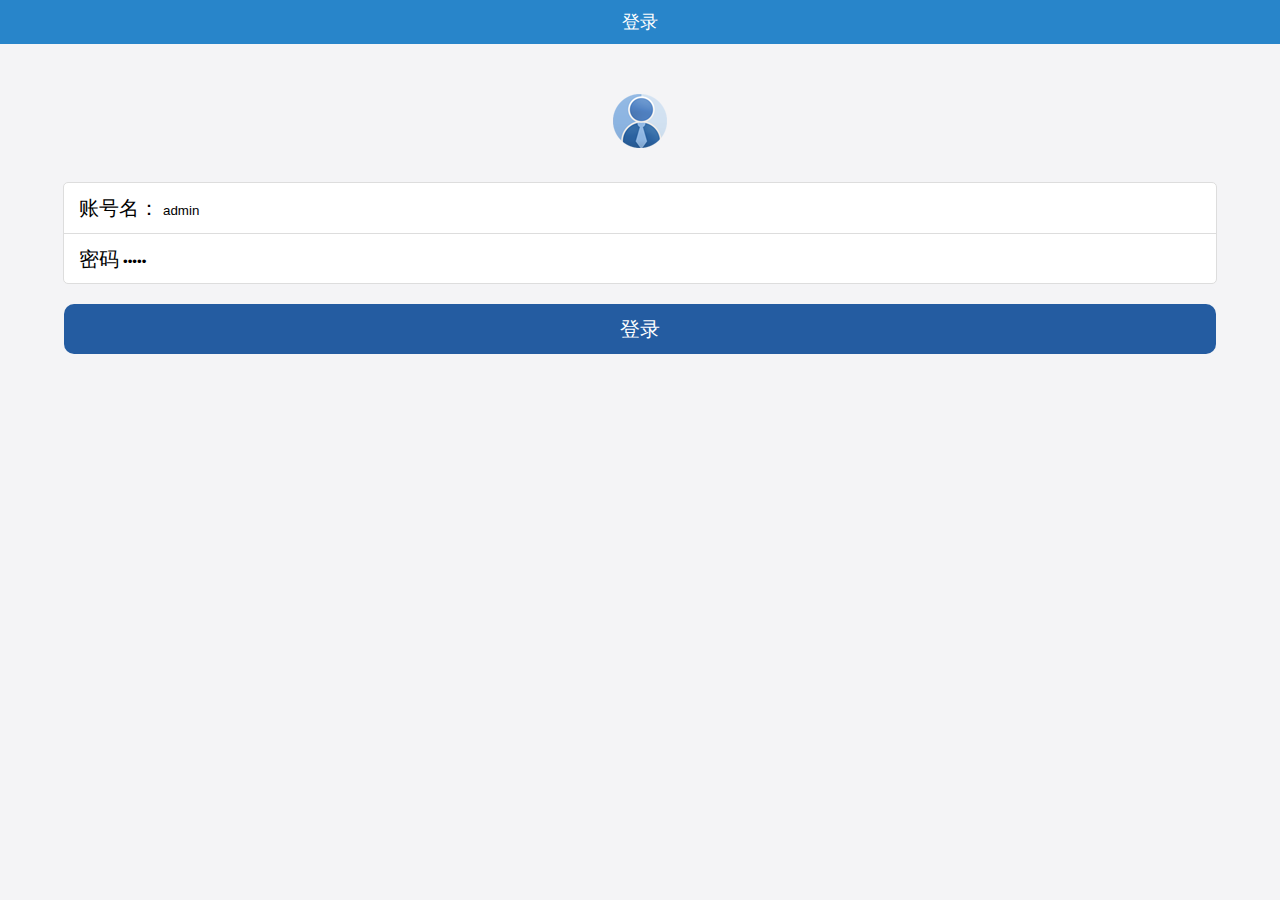
<file: index.html>
<!DOCTYPE html>
<html lang="en">
<head>
    <meta charset="UTF-8" name="viewport" content="width=device-width, initial-scale=1, user-scalable=no">
    <title>081417147楼韬</title>
    <link rel="short icon" href="Resource/icon.png">
    <link rel="stylesheet" href="ExtemalStyle.css">
</head>

<style>
    .i_head_div{
        text-align: center;
    }

    .i_head_div img{
        margin-top:50px ;
    }
    .i_inner_div{
        border: 1px solid #dddddd;
        border-radius: 5px;
        width: 90%;
        margin: 0 auto;
        background: white;
        height: 100px;
        margin-top: 30px;
    }

    .i_inner_div div{
        height: 50px;
    }

    .i_inner_div div span{
        padding-left: 15px;
        font-size: 20px;
        line-height: 50px;
    }

    input{
        outline: medium;background-color:transparent ;border:0 ;
    }

    .i_login_div{
        height: 50px;
        background: rgb(36,92,161);
        width: 90%;
        margin: 0 auto;
        border-radius: 10px;
        margin-top: 20px;
        text-align: center;
    }
    .i_login_div input{
        font-size: 20px;
        color: white;
        line-height: 50px;
    }
</style>
</head>
<body>
<!--第一部分-->
<!--span存放少量文字-->
<header>
    <span>登录</span>
</header>

<div class="i_head_div">
    <img src="Resource/head.png" alt="">
</div>
<!--第三部分-->

<form action="">
    <div class="i_inner_div">
        <div style="border-bottom: 1px solid #dddddd">
            <span>账号名：</span>
            <input  id="i_acount" type="text"  value="admin"><br>
        </div>
        <div>
            <span>密码</span>
            <input id="i_pwd"  type="password" value="admin"><br>
        </div>
    </div>

    <div class="i_login_div">
        <input id="i_btn" type="button"  value="登录">
    </div>


    <script>
        var btn =document.getElementById("i_btn");
        btn.onclick=function(){
            var userName=encodeURIComponent(document.getElementById("i_acount").value);
            var pwd=encodeURIComponent(document.getElementById("i_pwd").value);


            //第三步：向服务器发送请求（传参）
            var par="username="+userName+"&pwd="+pwd;

            requestMethod('post','login',par,function (obj) {
                if(str="登录成功"){
                    location.href="DropletService.html";
                }else{
                    alert(str);
                }

            });






        }




    </script>

</form>

</body>
</html>
</file>
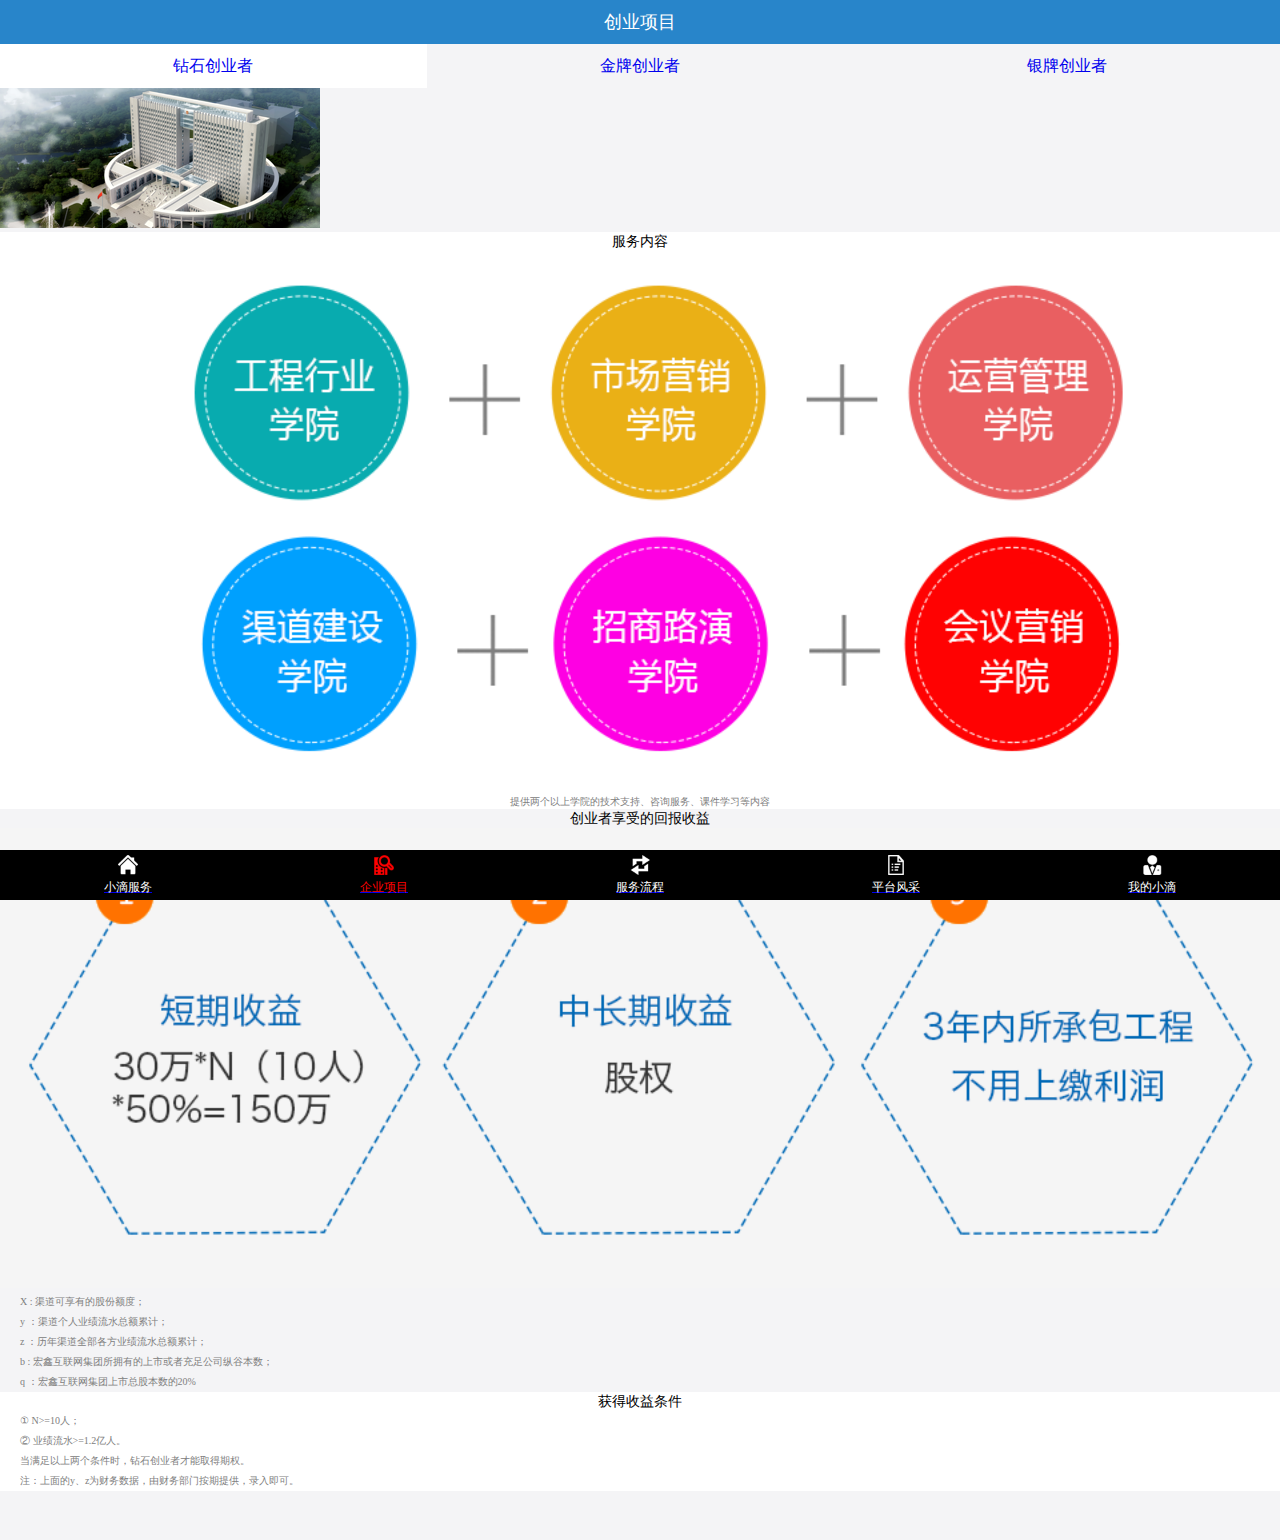
<file: BusinessProject.html>
<!DOCTYPE html>
<html lang="en">
<head>
    <meta charset="UTF-8" name="viewport" content="width=device-width, initial-scale=1, user-scalable=no">
    <title>081417147楼韬</title>
    <link rel="short icon" href="Resource/icon.png">
    <link rel="stylesheet" href="ExtemalStyle.css">
</head>

<body>
<header>
    <span>创业项目</span>
</header>

<!--顶部选择栏-->
<section  class="BP_top_section">
    <a  style="background: white" href="BusinessProject.html"> <span>钻石创业者</span></a>
    <a href="BusinessProjectGold.html"> <span>金牌创业者</span></a>
    <a href="BusinessProjectSliver.html"> <span>银牌创业者</span></a>
</section>

<section>
    <img    style="padding-top: 44px" src="Resource/banner2.png">
</section>

<div    class="BP_top_div">
    <span   style="font-size: 14px">服务内容</span>
    <img    style="width: 100%" src="Resource/50w_1.png">
    <p  style="font-size: 10px;color: gray">提供两个以上学院的技术支持、咨询服务、课件学习等内容</p>
</div>

<div    class="BP_middle_div">
    <span   style="font-size: 14px">创业者享受的回报收益</span>
    <img    style="width: 100%" src="Resource/50w_2.png">
    <div    class="BP_inner_div">
        <p>X : 渠道可享有的股份额度；</p>
        <p>y ：渠道个人业绩流水总额累计；</p>
        <p>z ：历年渠道全部各方业绩流水总额累计；</p>
        <p>b : 宏鑫互联网集团所拥有的上市或者充足公司纵谷本数；</p>
        <p>q ：宏鑫互联网集团上市总股本数的20%</p>

    </div>
</div>

<div    class="BP_top_div">
    <span   style="font-size: 14px">获得收益条件</span>
    <div    class="BP_inner_div">
        <p>① N>=10人；</p>
        <p>② 业绩流水>=1.2亿人。</p>
        <p>当满足以上两个条件时，钻石创业者才能取得期权。</p>
        <p>注：上面的y、z为财务数据，由财务部门按期提供，录入即可。</p>

    </div>
</div>

<footer>
    <a href="DropletService.html"> <img src="Resource/nav10.png" alt=""> <span    >小滴服务</span> </a>
    <a href="BusinessProject.html"> <img src="Resource/nav21.png" alt=""> <span      style="color: red">企业项目</span> </a>
    <a href="ServiceProcess.html"> <img src="Resource/nav30.png" alt=""> <span>服务流程</span> </a>
    <a href="Platform.html"> <img src="Resource/nav40.png" alt=""> <span >平台风采</span> </a>
    <a href="MyDroplet.html"> <img src="Resource/nav50.png" alt=""> <span>我的小滴</span> </a>
</footer>
</body>
</html>
</file>
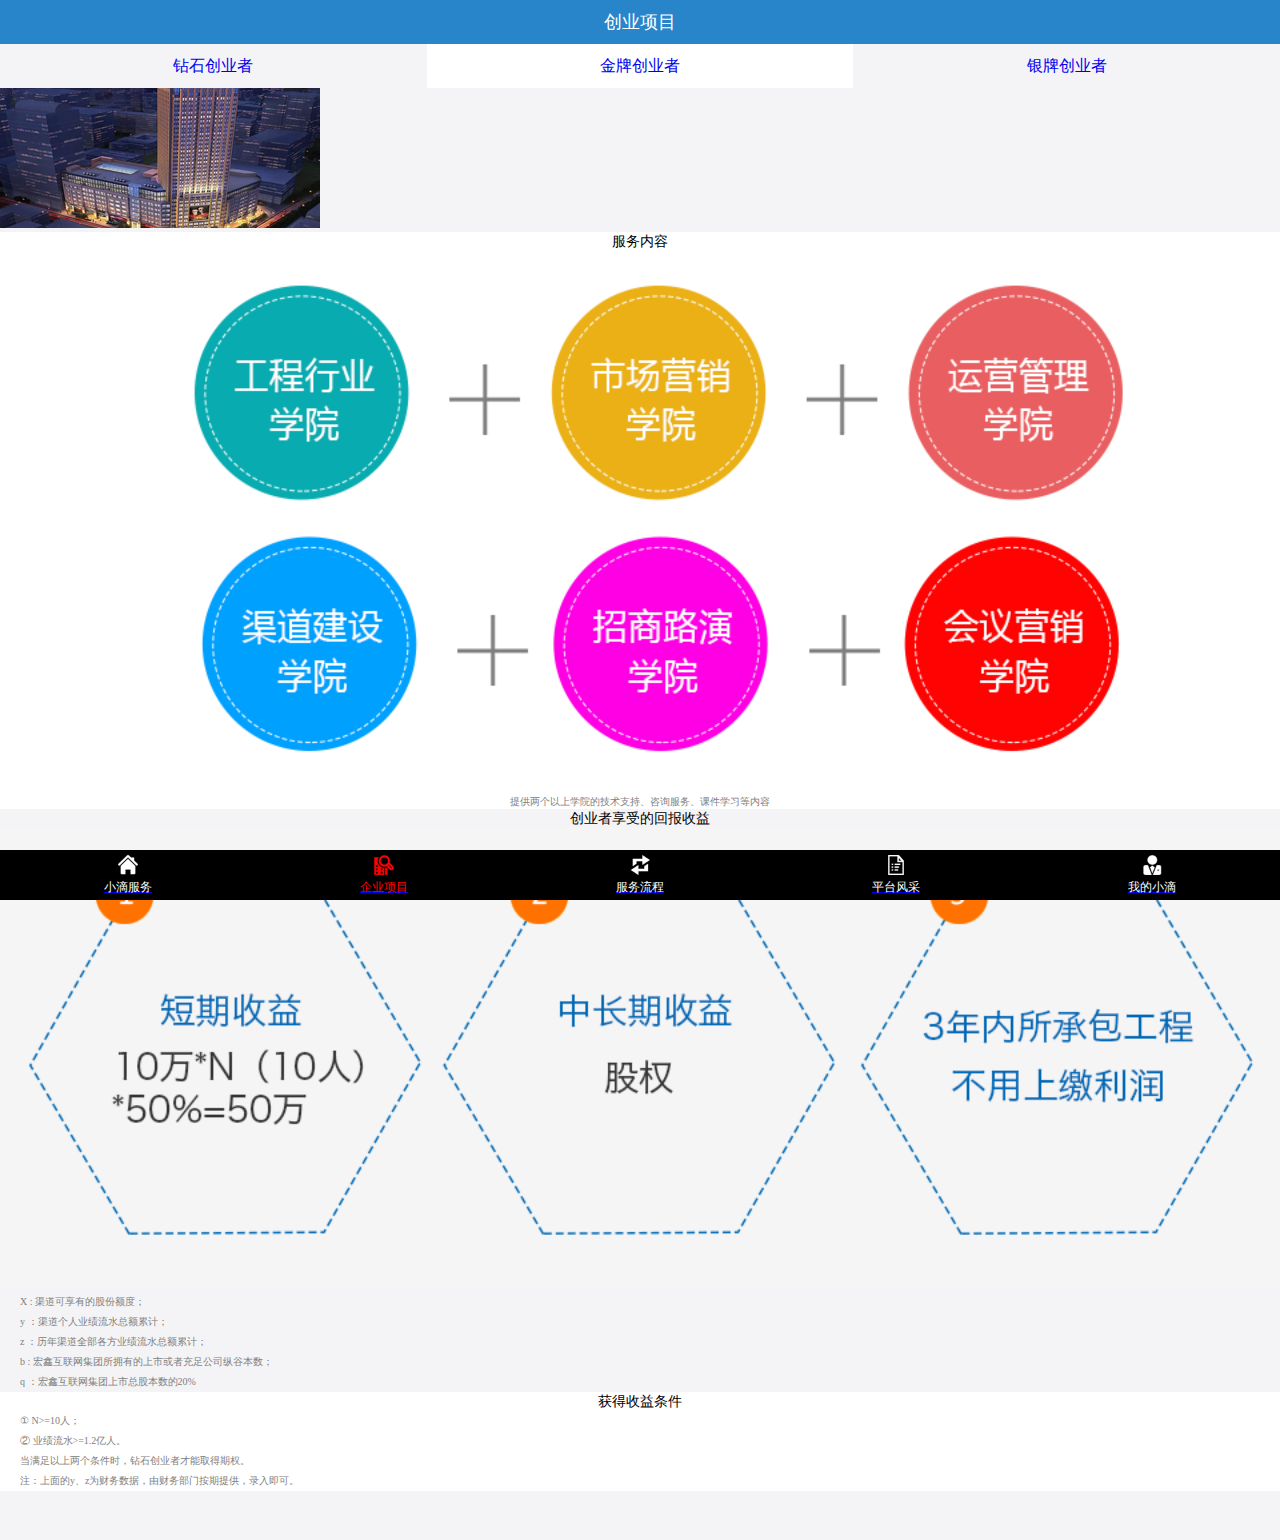
<file: BusinessProjectGold.html>
<!DOCTYPE html>
<html lang="en">
<head>
    <meta charset="UTF-8" name="viewport" content="width=device-width, initial-scale=1, user-scalable=no">
    <title>081417147楼韬</title>
    <link rel="short icon" href="Resource/icon.png">
    <link rel="stylesheet" href="ExtemalStyle.css">
</head>

<body>
<header>
    <span>创业项目</span>
</header>

<!--顶部选择栏-->
<section  class="BP_top_section">
    <a href="BusinessProject.html"> <span>钻石创业者</span></a>
    <a style="background: white"    href="BusinessProjectGold.html"> <span>金牌创业者</span></a>
    <a href="BusinessProjectSliver.html"> <span>银牌创业者</span></a>
</section>

<section>
    <img style="padding-top: 44px"  src="Resource/banner21.png">
</section>

<div    class="BP_top_div">
    <span   style="font-size: 14px">服务内容</span>
    <img    style="width: 100%" src="Resource/30w_1.png">
    <p  style="font-size: 10px;color: gray">提供两个以上学院的技术支持、咨询服务、课件学习等内容</p>
</div>

<div    class="BP_middle_div">
    <span   style="font-size: 14px">创业者享受的回报收益</span>
    <img    style="width: 100%" src="Resource/30w_2.png">
    <div    class="BP_inner_div">
        <p>X : 渠道可享有的股份额度；</p>
        <p>y ：渠道个人业绩流水总额累计；</p>
        <p>z ：历年渠道全部各方业绩流水总额累计；</p>
        <p>b : 宏鑫互联网集团所拥有的上市或者充足公司纵谷本数；</p>
        <p>q ：宏鑫互联网集团上市总股本数的20%</p>

    </div>
</div>

<div    class="BP_top_div">
    <span   style="font-size: 14px">获得收益条件</span>
    <div    class="BP_inner_div">
        <p>① N>=10人；</p>
        <p>② 业绩流水>=1.2亿人。</p>
        <p>当满足以上两个条件时，钻石创业者才能取得期权。</p>
        <p>注：上面的y、z为财务数据，由财务部门按期提供，录入即可。</p>

    </div>
</div>




<footer>
    <a href="DropletService.html"> <img src="Resource/nav10.png" alt=""> <span    >小滴服务</span> </a>
    <a href="BusinessProject.html"> <img src="Resource/nav21.png" alt=""> <span      style="color: red">企业项目</span> </a>
    <a href="ServiceProcess.html"> <img src="Resource/nav30.png" alt=""> <span>服务流程</span> </a>
    <a href="Platform.html"> <img src="Resource/nav40.png" alt=""> <span >平台风采</span> </a>
    <a href="MyDroplet.html"> <img src="Resource/nav50.png" alt=""> <span>我的小滴</span> </a>
</footer>
</body>
</html>
</file>
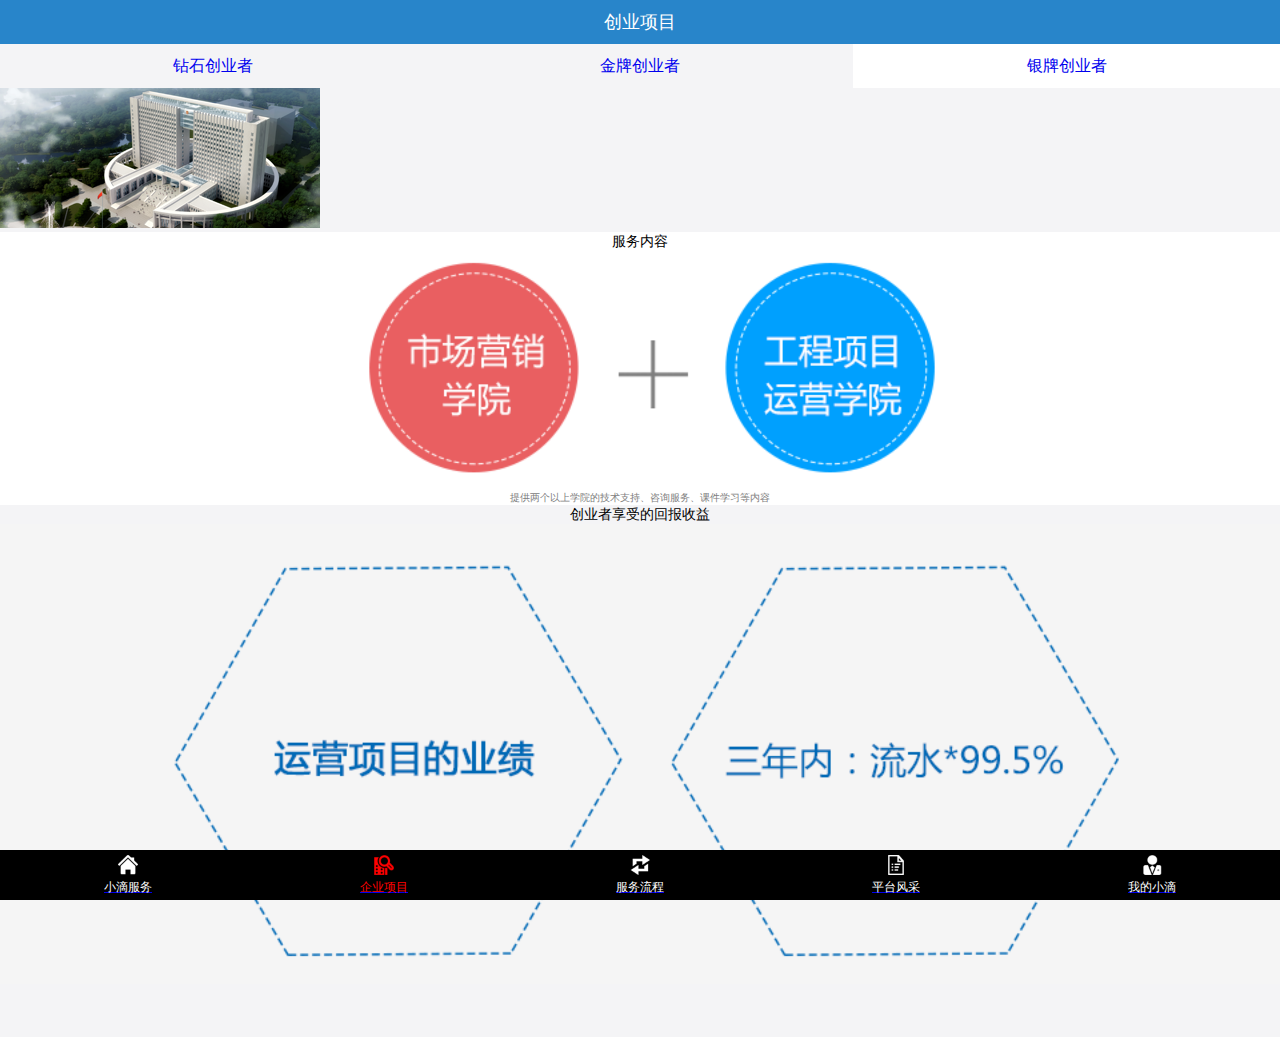
<file: BusinessProjectSliver.html>
<!DOCTYPE html>
<html lang="en">
<head>
    <meta charset="UTF-8" name="viewport" content="width=device-width, initial-scale=1, user-scalable=no">
    <title>081417147楼韬</title>
    <link rel="short icon" href="Resource/icon.png">
    <link rel="stylesheet" href="ExtemalStyle.css">
</head>

<body>
<header>
    <span>创业项目</span>
</header>

<!--顶部选择栏-->
<section  class="BP_top_section">
    <a href="BusinessProject.html"> <span>钻石创业者</span></a>
    <a href="BusinessProjectGold.html"> <span>金牌创业者</span></a>
    <a style="background: white"    href="BusinessProjectSliver.html"> <span>银牌创业者</span></a>
</section>

<section>
    <img style="padding-top: 44px"  src="Resource/banner2.png">
</section>

<div    class="BP_top_div">
    <span   style="font-size: 14px">服务内容</span>
    <img    style="width: 100%" src="Resource/10w_1.png">
    <p  style="font-size: 10px;color: gray">提供两个以上学院的技术支持、咨询服务、课件学习等内容</p>
</div>

<div    class="BP_middle_div">
    <span   style="font-size: 14px">创业者享受的回报收益</span>
    <img    style="width: 100%" src="Resource/10w_2.png">

</div>








<footer>
    <a href="DropletService.html"> <img src="Resource/nav10.png" alt=""> <span    >小滴服务</span> </a>
    <a href="BusinessProject.html"> <img src="Resource/nav21.png" alt=""> <span      style="color: red">企业项目</span> </a>
    <a href="ServiceProcess.html"> <img src="Resource/nav30.png" alt=""> <span>服务流程</span> </a>
    <a href="Platform.html"> <img src="Resource/nav40.png" alt=""> <span >平台风采</span> </a>
    <a href="MyDroplet.html"> <img src="Resource/nav50.png" alt=""> <span>我的小滴</span> </a>
</footer>
</body>
</html>
</file>
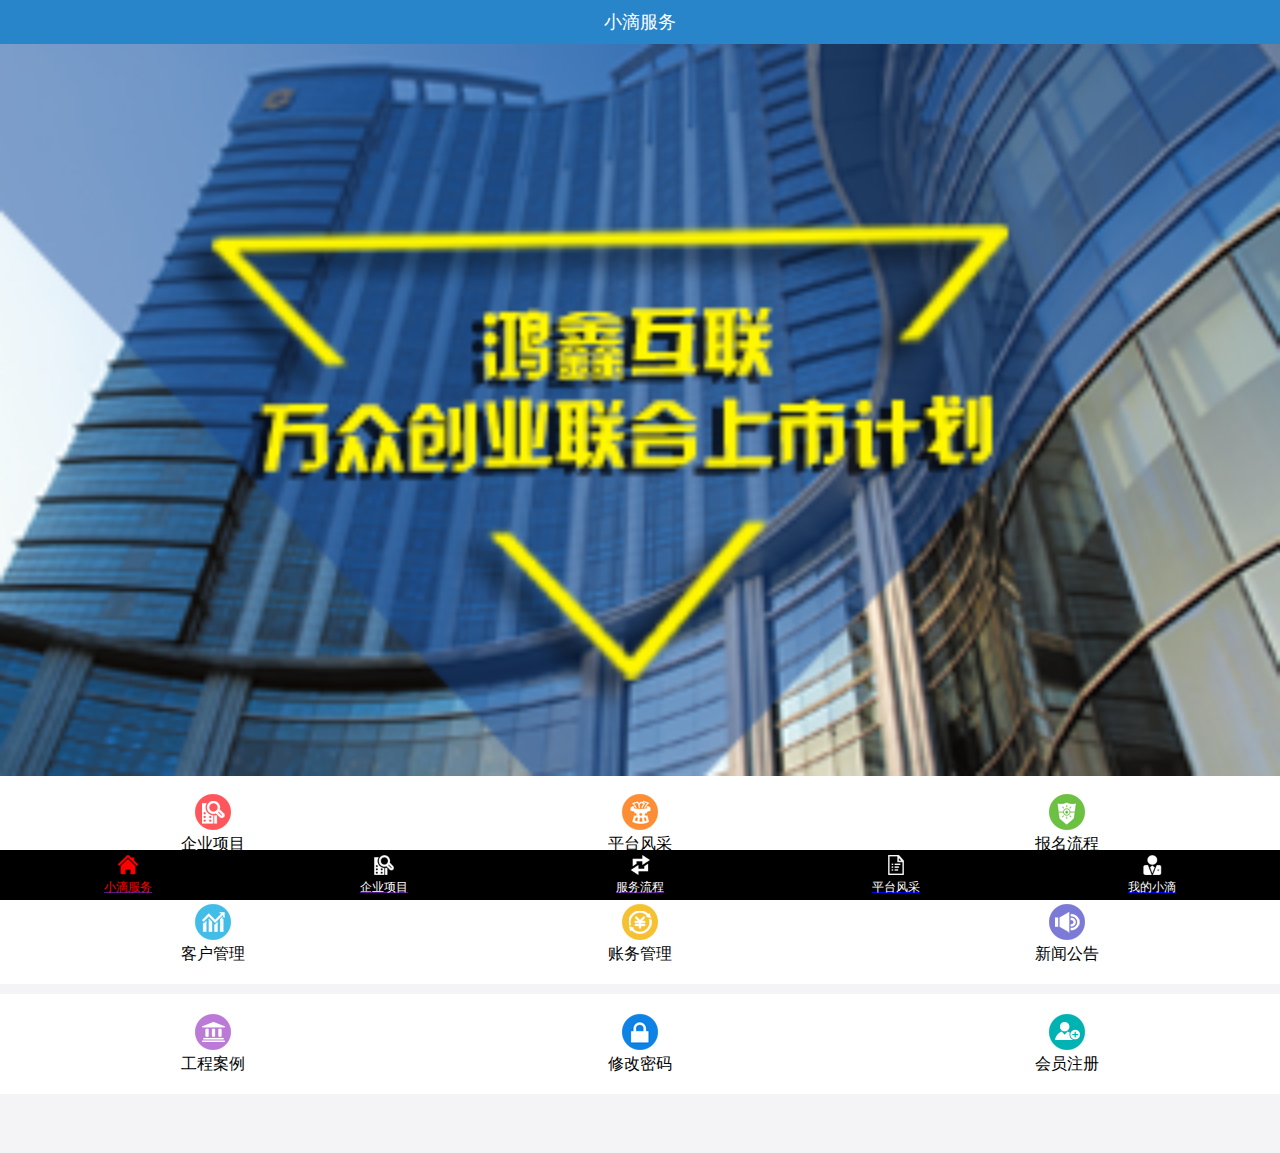
<file: DropletService.html>
<!DOCTYPE html>
<html lang="en">
<head>
    <meta charset="UTF-8" name="viewport" content="width=device-width, initial-scale=1, user-scalable=no">
    <title>081417147楼韬</title>
    <link rel="short icon" href="Resource/icon.png">
    <link rel="stylesheet" href="ExtemalStyle.css">

    <style>
        ul{
            display: table;
            width: 100%;
            background: white;
            height: 100px;
            margin-bottom: 10px;
        }
        ul li{
            display: table-cell;
            width: 33.3%;
            text-align: center;
            vertical-align: middle;
        }

        ul li span{
            display: block;
        }

        .DS_first_ul{
            margin-top: -6px;
        }
    </style>
</head>
<body>


<header>
    <span> 小滴服务</span>
</header>

<section class="DS_second_section">
    <img id="bannerImg" src="Resource/banner-1.png" alt="查看网络">
    <script>
        var imgNum=1;
        var bannerImg=document.getElementById("bannerImg");
        function changeImg() {
            imgNum++;
            if (imgNum>3){
                imgNum=1
            }
            bannerImg.src="Resource/banner-"+imgNum+".png"
        }
        setInterval(changeImg,2000);
    </script>
</section>


<section>
    <ul class="DS_first_ul">
        <li><img src="Resource/index1.png" alt=""> <span>企业项目</span> </li>
        <li><img src="Resource/index2.png" alt=""> <span>平台风采</span> </li>
        <li><img src="Resource/index3.png" alt=""> <span>报名流程</span> </li>
    </ul>
    <ul>
        <li><img src="Resource/index4.png" alt=""> <span>客户管理</span> </li>
        <li><img src="Resource/index5.png" alt=""> <span>账务管理</span> </li>
        <li><img src="Resource/index6.png" alt=""> <span>新闻公告</span> </li>
    </ul>
    <ul>
        <li><img src="Resource/index7.png" alt=""> <span>工程案例</span> </li>
        <li><img src="Resource/index8.png" alt=""> <span>修改密码</span> </li>
        <li><img src="Resource/index9.png" alt=""> <span>会员注册</span> </li>
    </ul>
</section>
<footer>
    <a href=""><img src="Resource/nav11.png" alt=""> <span style="color: red">小滴服务</span></a>
    <a href=""><img src="Resource/nav20.png" alt=""> <span>企业项目</span></a>
    <a href=""><img src="Resource/nav30.png" alt=""> <span>服务流程</span></a>
    <a href="Platform.html"><img src="Resource/nav40.png" alt=""> <span>平台风采</span></a>
    <a href="MyDroplet.html"><img src="Resource/nav50.png" alt=""> <span>我的小滴</span></a>

</footer>
</body>
</html>
</file>
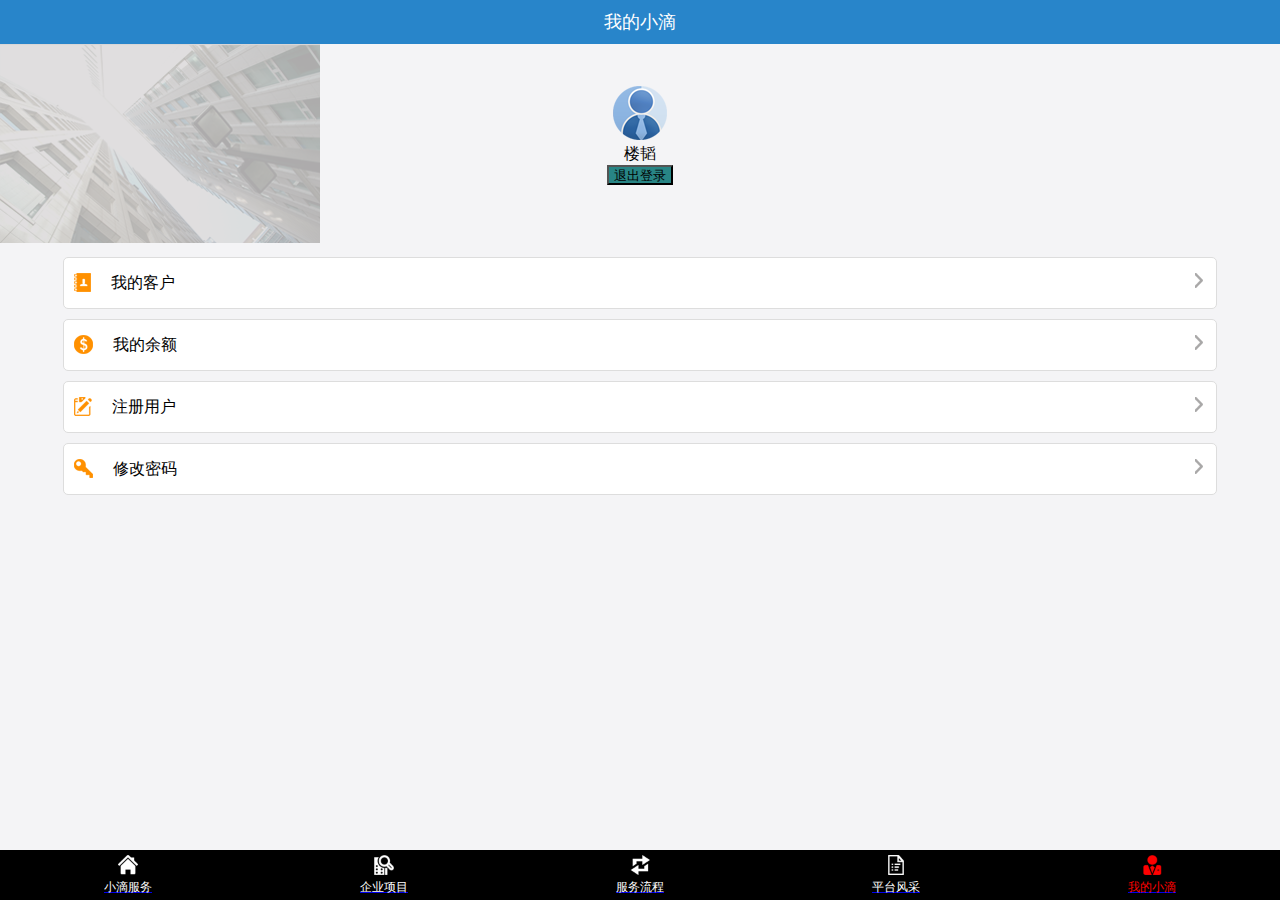
<file: MyDroplet.html>
<!DOCTYPE html>
<html lang="en">
<head>
    <meta charset="UTF-8" name="viewport" content="width=device-width, initial-scale=1, user-scalable=no">
    <title>081417147楼韬</title>
    <link rel="short icon" href="Resource/icon.png">
    <link rel="stylesheet" href="ExtemalStyle.css">
    <style>

        .MD_external_div{
            position: relative;
        }
        .MD_inner_div{
            width: 66px;
            height: 120px;
            left: 50%;
            top: 50%;
            transform: translate(-50%,-50%);

            position: absolute;
            text-align: center;
        }
        button{
            background: rgb(40,133,133);
            width: 66px;
            height: 20px;
        }

        .MD_third_div{
            border: 1px solid #dddddd;
            height: 50px;
            width: 90%;
            border-radius: 5px;
            background: white;
            margin: 0 auto;     /*自动居中*/
            line-height: 50px;  /*竖直方向居中*/
            margin-top: 10px;
        }

        .MD_left_img{
            float: left;
            margin-left: 10px;
            margin-right: 20px;
            margin-top: 15px;
        }
        .MD_right_img{
            float: right;
            margin-right: 10px;
            margin-top: 15px;}

    </style>
</head>
<body>
<header>
    <span>我的小滴</span>
</header>

<div    class="MD_external_div">
    <img src="Resource/banner5.png">
    <div    class="MD_inner_div">
        <img src="Resource/head.png">
        <span>楼韬</span>
        <button>退出登录</button>
    </div>
</div>

<div    class="MD_third_div">
    <img  class="MD_left_img"  src="Resource/gr_1.png">
    <span>我的客户</span>
    <img class="MD_right_img" src="Resource/jt.png">
</div>

<div    class="MD_third_div">
    <img  class="MD_left_img"  src="Resource/gr_2.png">
    <span>我的余额</span>
    <img class="MD_right_img" src="Resource/jt.png">
</div>

<div    class="MD_third_div">
    <img  class="MD_left_img"  src="Resource/gr_3.png">
    <span>注册用户</span>
    <img class="MD_right_img" src="Resource/jt.png">
</div>

<div    class="MD_third_div">
    <img  class="MD_left_img"  src="Resource/gr_4.png">
    <span>修改密码</span>
    <img class="MD_right_img" src="Resource/jt.png">
</div>









<!--底面操作栏-->
<footer>

    <a href="DropletService.html"> <img src="Resource/nav10.png" alt=""> <span>小滴服务</span> </a>
    <a href="BusinessProject.html"> <img src="Resource/nav20.png" alt=""> <span>企业项目</span> </a>
    <a href="ServiceProcess.html"> <img src="Resource/nav30.png" alt=""> <span>服务流程</span> </a>
    <a href="Platform.html"> <img src="Resource/nav40.png" alt=""> <span >平台风采</span> </a>
    <a href="MyDroplet.html"> <img src="Resource/nav51.png" alt=""> <span    style="color: red">我的小滴</span> </a>

</footer>
</body>
</html>
</file>
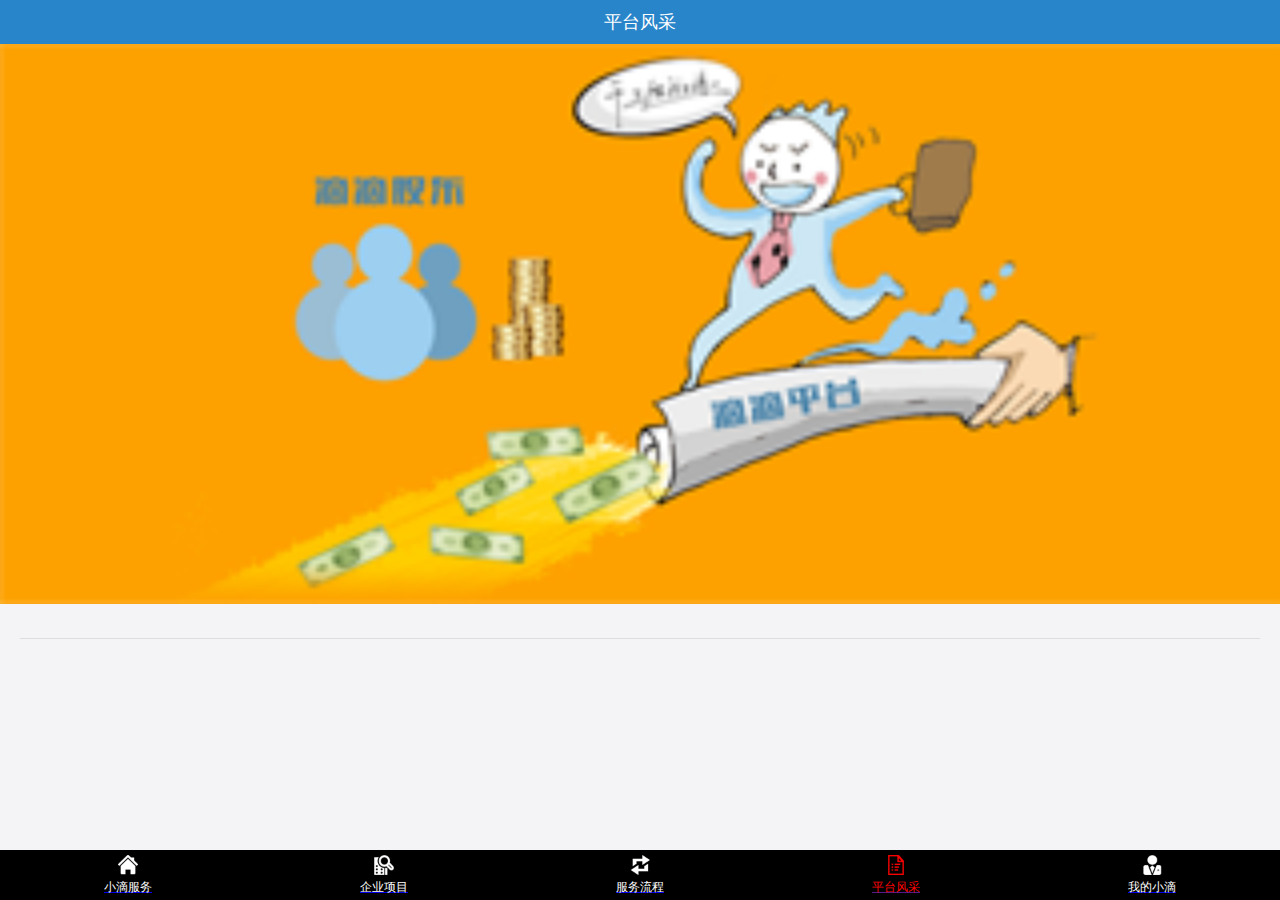
<file: Platform.html>
<!DOCTYPE html>
<html lang="en">
<head>
    <meta charset="UTF-8" name="viewport" content="width=device-width, initial-scale=1, user-scalable=no">
    <title>081417147楼韬</title>
    <link rel="short icon" href="Resource/icon.png">
    <link rel="stylesheet" href="ExtemalStyle.css">
    <style>
        article{
            margin: 20px;
        }
        h3{
            color: red;
            font-size: 18px;
            padding-bottom: 10px;
            border-bottom: 1px solid #dddddd;
        }
        h4{
            font-size: 14px;
        }
        p{
            font-size: 12px;
            text-indent: 2em;
            line-height:2em ;
        }
    </style>
</head>
<body>

<!--第一部分-->
<!--span存放少量文字-->
<header>
    <span>平台风采</span>
</header>


<!--第二部分-->
<section class="DS_second_section">
    <img src="Resource/banner4.png" alt="请查看网络">
</section>
<!--第三部分-->
<article>
    <h3 id="title"></h3>
    <h4 id="subTitle"></h4>
    <p id="info"></p>

    <script>
        var title_tag=document.getElementById("title");
        var subTitle_tag=document.getElementById("subTitle");
        var info_tag=document.getElementById("info");

        var obj_title=window.localStorage.getItem("platform_title");
        var obj_subTitle=window.localStorage.getItem("platform_subTitle");
        var obj_info=window.localStorage.getItem("platform_info");
        if(obj_title){
            title_tag.innerHTML=obj_title;
            subTitle_tag.innerHTML=obj_subTitle;
            info_tag.innerHTML=obj_info;
        }else {
            requestMethod('get','aboutus',"",function (obj) {
                window.localStorage.setItem("platform_title",obj.title);
                window.localStorage.setItem("platform_subTitle",obj.subTitle);
                window.localStorage.setItem("platform_info",obj.info);


                title_tag.innerHTML=obj.title;
                subTitle_tag.innerHTML=obj.subTitle;
                info_tag.innerHTML=obj.info;


            });






        }



    </script>



</article>


<!--第四部分-->
<footer>
    <a href="DropletService.html"><img src="Resource/nav10.png" alt=""> <span >小滴服务</span> </a>
    <a href="BusinessProject.html"><img src="Resource/nav20.png" alt=""> <span>企业项目</span> </a>
    <a href="ServiceProcess.html"><img src="Resource/nav30.png" alt=""> <span>服务流程</span> </a>
    <a href=""><img src="Resource/nav41.png" alt=""> <span style="color: red">平台风采</span> </a>
    <a href="MyDroplet.html"><img src="Resource/nav50.png" alt=""> <span>我的小滴</span> </a>
</footer>
</body>
</html>
</file>
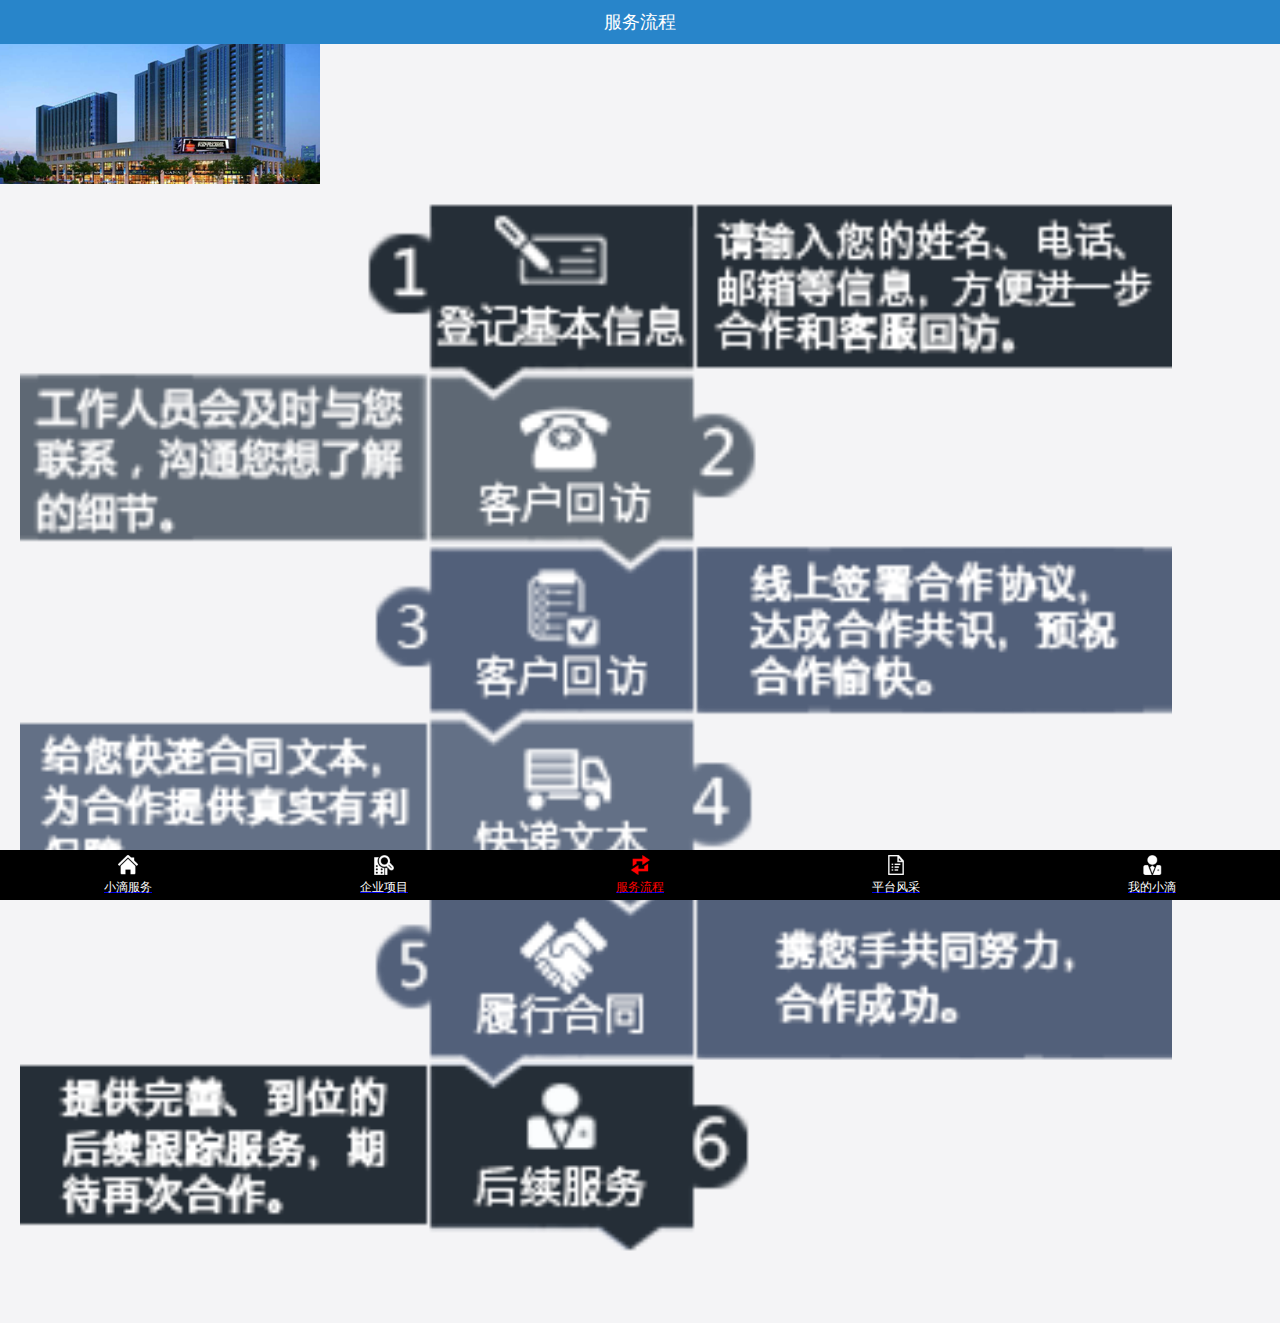
<file: ServiceProcess.html>
<!DOCTYPE html>
<html lang="en">
<head>
    <meta charset="UTF-8"   name="viewport" content="width=device-width, initial-scale=1,   user-scalable=no"   >
    <title>081417147楼韬</title>
    <!--用来加载外部资源时用的标签-->
    <link rel="short icon" href="Resource/icon.png">
    <link rel="stylesheet"  href="ExtemalStyle.css">
</head>
<body>
<header>
    <span>服务流程</span>
</header>

<section>
    <img  src="Resource/banner3.png">
</section>

<section>
    <img    style="margin: 10px 20px ;width:90%"   src="Resource/process.png">
</section>


<footer>

    <a href="DropletService.html"> <img src="Resource/nav10.png" alt=""> <span    >小滴服务</span> </a>
    <a href="BusinessProject.html"> <img src="Resource/nav20.png" alt=""> <span>企业项目</span> </a>
    <a href="ServiceProcess.html"> <img src="Resource/nav31.png" alt=""> <span style="color: red">服务流程</span> </a>
    <a href="Platform.html"> <img src="Resource/nav40.png" alt=""> <span  >平台风采</span> </a>
    <a href="MyDroplet.html"> <img src="Resource/nav50.png" alt=""> <span>我的小滴</span> </a>

</footer>
</body>
</html>
</file>
<file: ExtemalStyle.css>
* {
    margin: 0;
    padding: 0;
}

body{
    background: rgb(244,244,246);
    padding-top: 44px;
    padding-bottom: 49px;
}

header{
    color: white;
    line-height: 44px;
    font-size: 18px;
    background: rgb(40,133,202);
    text-align: center;
    width: 100%;

    left: 0;
    top: 0;
    position: fixed;
}

.DS_second_section img{
    width: 100%;
}

footer{
    display: table;
    width: 100%;
    background: black;
    height: 50px;
    left: 0;
    bottom: 0;
    position: fixed;
}
footer a{
    display: table-cell;
    width: 20%;
    text-align: center;
    vertical-align: middle;
}

footer a span{
    display: block;
    color: white;
    font-size: 12px;
}

footer a img{
    width: 20px;
}
.BP_top_section{
    display:table;
    width: 100%;
    background: rgb(244, 244, 246);
    height: 44px;
    left: 0;
    top: 44px;
    position: fixed;
}

.BP_top_section a {
    display: table-cell;
    width: 33.3%;
    text-decoration: none;
    text-align: center;
    vertical-align: middle;
}

.BP_top_div{
    background: white;
    text-align: center;
}

.BP_middle_div{
    text-align: center;
}
.BP_inner_div{
    text-align: left;
    padding-left: 20px;
    font-size: 10px;
    color: gray;
    line-height: 2em;
}
</file>
